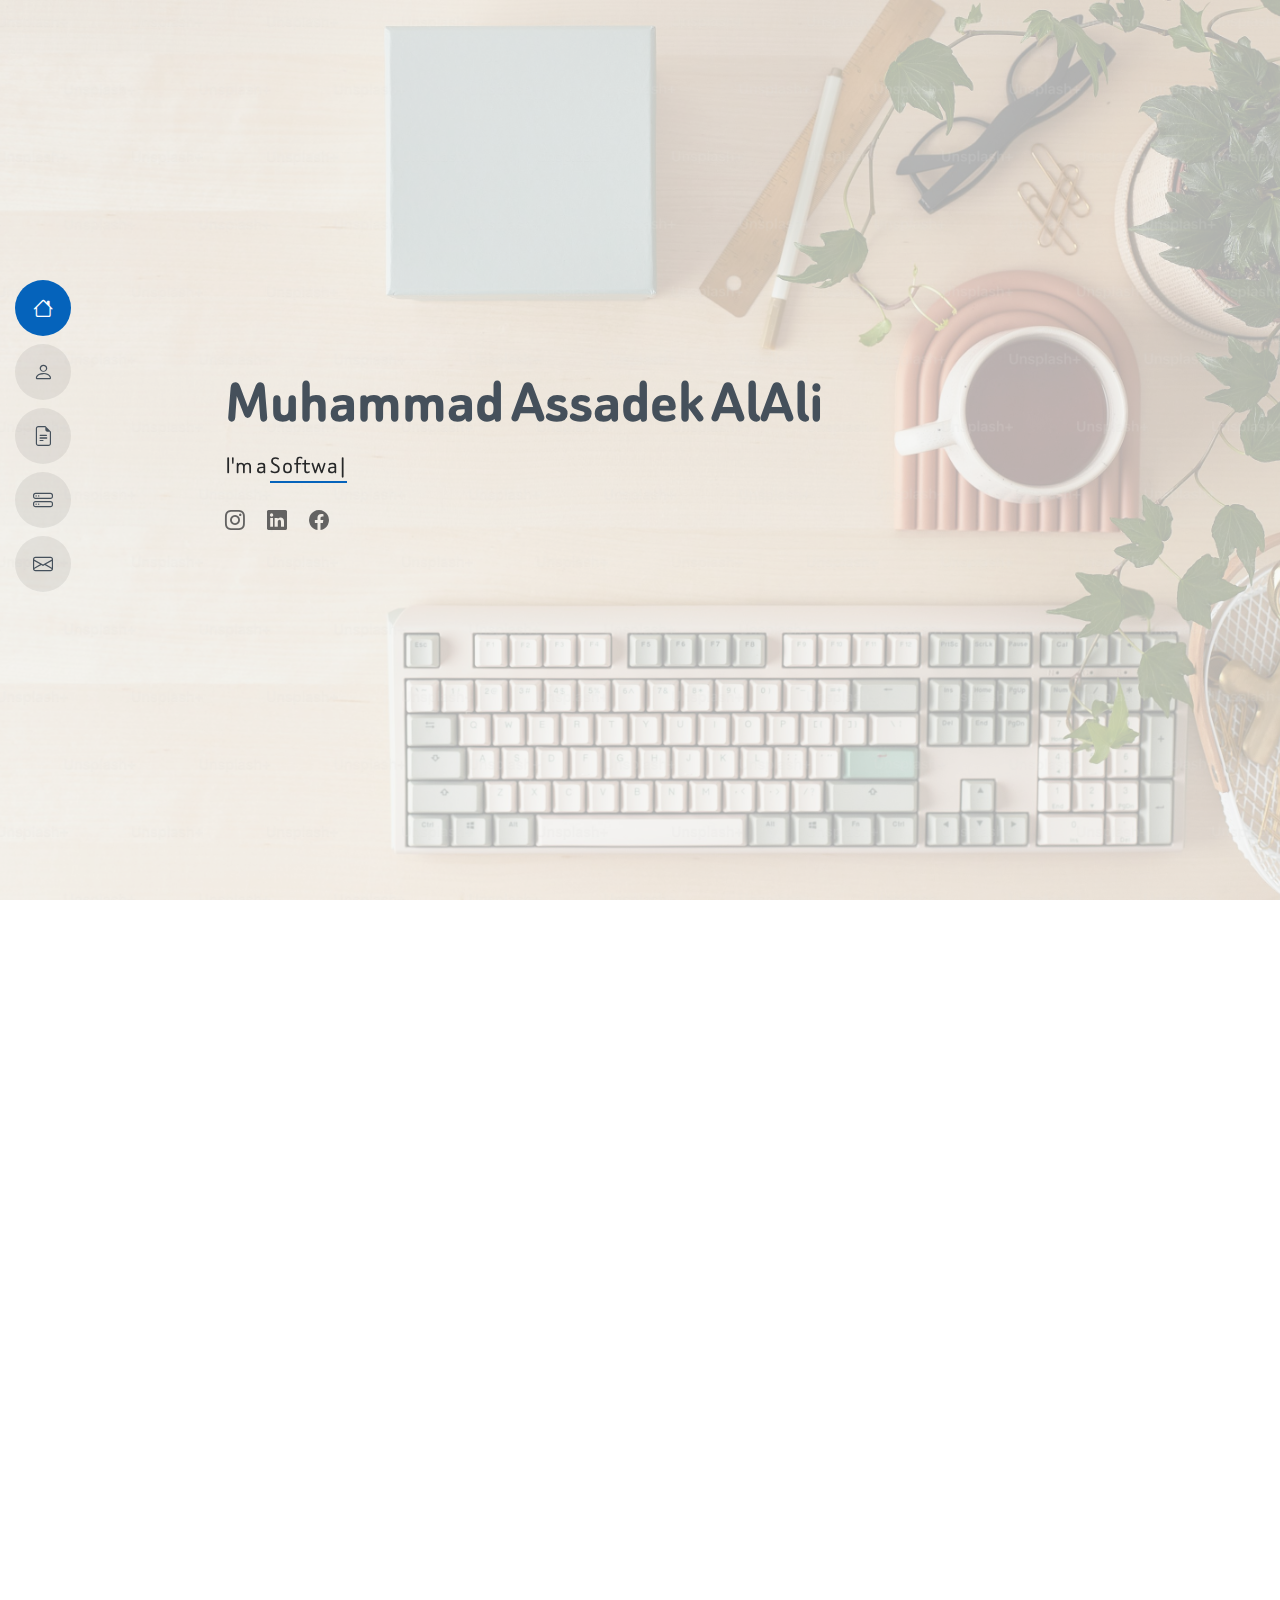
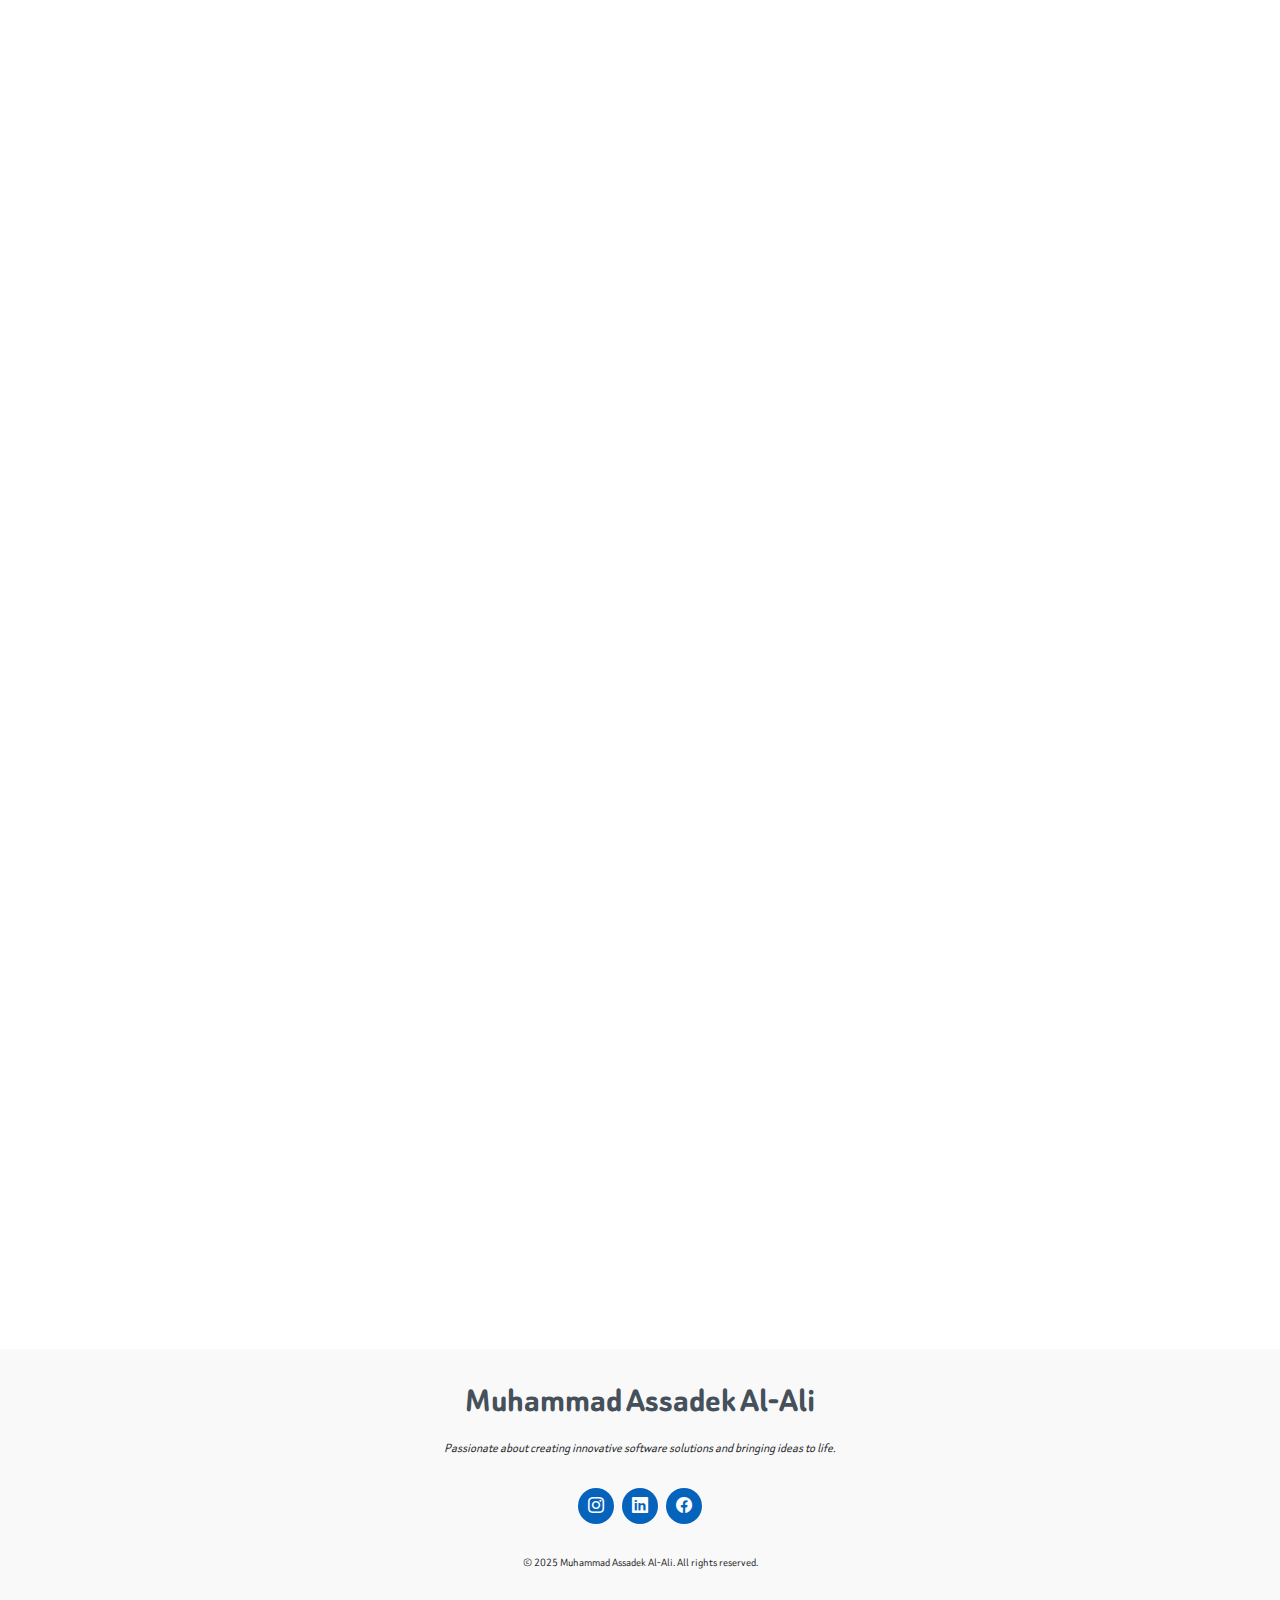
<file: index.html>
<!DOCTYPE html>
<html lang="en" dir="ltr" >

<head>
  <meta charset="utf-8">
  <meta content="width=device-width, initial-scale=1.0" name="viewport">
  <title>Mohammad Asadek's Resume</title>
  <meta content="" name="description">
  <meta content="" name="keywords">

  <!-- Fonts -->
  <link href="https://fonts.googleapis.com" rel="preconnect">
  <link href="https://fonts.gstatic.com" rel="preconnect" crossorigin>
  <link href="https://fonts.googleapis.com/css2?family=Beiruti:ital,wght@0,100;0,300;0,400;0,500;0,700;0,900;1,100;1,300;1,400;1,500;1,700;1,900&family=Roboto:ital,wght@0,100;0,300;0,400;0,500;0,700;0,900;1,100;1,300;1,400;1,500;1,700;1,900&family=Poppins:ital,wght@0,100;0,200;0,300;0,400;0,500;0,600;0,700;0,800;0,900;1,100;1,200;1,300;1,400;1,500;1,600;1,700;1,800;1,900&family=Raleway:ital,wght@0,100;0,200;0,300;0,400;0,500;0,600;0,700;0,800;0,900;1,100;1,200;1,300;1,400;1,500;1,600;1,700;1,800;1,900&display=swap" rel="stylesheet">

  <!-- Vendor CSS Files -->
  <link href="assets/vendor/bootstrap/css/bootstrap.min.css" rel="stylesheet">
  <link href="assets/vendor/bootstrap-icons/bootstrap-icons.css" rel="stylesheet">
  <link href="assets/vendor/aos/aos.css" rel="stylesheet">
  <link href="assets/vendor/glightbox/css/glightbox.min.css" rel="stylesheet">
  <link href="assets/vendor/swiper/swiper-bundle.min.css" rel="stylesheet">

  <!-- Main CSS File -->
  <link href="assets/css/main.css" rel="stylesheet">

</head>

<body class="index-page">

  <header id="header" class="header d-flex flex-column justify-content-center">

    <i class="header-toggle d-xl-none bi bi-list"></i>

    <nav id="navmenu" class="navmenu">
      <ul>
        <li><a href="#hero" class="active"><i class="bi bi-house navicon"></i><span>Home</span></a></li>
        <li><a href="#about"><i class="bi bi-person navicon"></i><span>About</span></a></li>
        <li><a href="#resume"><i class="bi bi-file-earmark-text navicon"></i><span>Resume</span></a></li>
        <li><a href="#services"><i class="bi bi-hdd-stack navicon"></i><span>Services</span></a></li>
        <li><a href="#contact"><i class="bi bi-envelope navicon"></i><span>Contact</span></a></li>
      </ul>
    </nav>

  </header>

  <main class="main">

    <!-- Hero Section -->
    <section id="hero" class="hero section light-background">

      <img src="assets/img/hero-bg.jpg" alt="">

      <div class="container" data-aos="zoom-out">
        <div class="row justify-content-center">
          <div class="col-lg-9">
            <h2>Muhammad Assadek AlAli </h2>
            <p>I'm a <span class="typed" data-typed-items="Software Developer, Web Developer, Mobile Developer, Desktop Developer"></span></p>
            <div class="social-links">
              <a href="https://www.instagram.com/moh_asadek" target="_blank"><i class="bi bi-instagram"></i></a>
              <a href="https://www.linkedin.com/in/sadiqiq" target="_blank"><i class="bi bi-linkedin"></i></a>
              <a href="https://www.facebook.com/SadiqAlIraq" target="_blank"><i class="bi bi-facebook"></i></a>
            </div>
          </div>
        </div>
      </div>

    </section><!-- /Hero Section -->

    <!-- About Section -->
    <section id="about" class="about section">

      <!-- Section Title -->
      <div class="container section-title" data-aos="fade-up">
        <h2>About</h2>
        <p>Hello! I'm Muhammad Assadek Al-Ali, a skilled Software Developer based in Najaf, Iraq. With over three years of experience, I specialize in building web, mobile, and desktop applications. I excel in coding, debugging, and system administration, consistently delivering high-quality solutions for my client. I'm committed to helping businesses achieve their goals through tailored software solutions. Let's connect and discuss how I can bring your project to life.</p>
      </div><!-- End Section Title -->

<div class="container" data-aos="fade-up" data-aos-delay="100">
    <div class="row gy-4 justify-content-center">
        <div class="col-lg-4 d-flex justify-content-center">
            <img src="assets/img/profile-img.jpg" class="img-fluid" alt="">
        </div>
        <div class="col-lg-8 content"><h2>Desktop, Mobile &amp; Web Developer.</h2>

            <div class="row">
              <div class="col-lg-6">
                <ul>
                  <li><i class="bi bi-chevron-right"></i> <strong>Website:</strong> <span>sadiqmh.github.io/MyPortfolio</span></li>
                  <li><i class="bi bi-chevron-right"></i> <strong>Phone:</strong> <span><a href="tel:+9647822544903">+964 782 254 4903</a></span></li>
                  <li><i class="bi bi-chevron-right"></i> <strong>City:</strong> <span>Najaf, Iraq</span></li>
                  <li><i class="bi bi-chevron-right"></i> <strong>Age:</strong> <span>25</span></li>
                </ul>
              </div>
              <div class="col-lg-6">
                <ul>
                  <li><i class="bi bi-chevron-right"></i> <strong>Degree:</strong> <span>Master</span></li>
                  <li><i class="bi bi-chevron-right"></i> <strong>Email:</strong> <span><a href="mailto:asadekm13@gmail.com">asadekm13@gmail.com</a></span></li>
                  <li><i class="bi bi-chevron-right"></i> <strong>Freelance:</strong> <span>Available</span></li>
                </ul>
              </div>
            </div>
            <p class="py-3"><!-- 
              Officiis eligendi itaque labore et dolorum mollitia officiis optio vero. Quisquam sunt adipisci omnis et ut. Nulla accusantium dolor incidunt officia tempore. Et eius omnis.
              Cupiditate ut dicta maxime officiis quidem quia. Sed et consectetur qui quia repellendus itaque neque.
            </p> -->
          </div>
        </div>

      </div>

    </section><!-- /About Section -->

    <!-- Skills Section -->
    <section id="skills" class="skills section">

      <!-- Section Title -->
      <div class="container section-title" data-aos="fade-up">
        <h2>Skills</h2>
     <!--    <p>Necessitatibus eius consequatur ex aliquid fuga eum quidem sint consectetur velit</p>
           --> </div><!-- End Section Title -->

      <div class="container" data-aos="fade-up" data-aos-delay="100">

        <div class="row skills-content skills-animation">

          <div class="col-lg-6">

            <div class="progress">
              <span class="skill"><span>Flutter</span> <i class="val">90%</i></span>
              <div class="progress-bar-wrap">
                <div class="progress-bar" role="progressbar" aria-valuenow="90" aria-valuemin="0" aria-valuemax="100"></div>
              </div>
            </div><!-- End Skills Item -->

            <div class="progress">
              <span class="skill"><span>Django</span> <i class="val">80%</i></span>
              <div class="progress-bar-wrap">
                <div class="progress-bar" role="progressbar" aria-valuenow="80" aria-valuemin="0" aria-valuemax="100"></div>
              </div>
            </div><!-- End Skills Item -->

            <div class="progress">
              <span class="skill"><span>React</span> <i class="val">85%</i></span>
              <div class="progress-bar-wrap">
                <div class="progress-bar" role="progressbar" aria-valuenow="85" aria-valuemin="0" aria-valuemax="100"></div>
              </div>
            </div><!-- End Skills Item -->

          </div>

          <div class="col-lg-6">

            <div class="progress">
              <span class="skill"><span>Mobile development</span> <i class="val">80%</i></span>
              <div class="progress-bar-wrap">
                <div class="progress-bar" role="progressbar" aria-valuenow="80" aria-valuemin="0" aria-valuemax="100"></div>
              </div>
            </div><!-- End Skills Item -->

            <div class="progress">
              <span class="skill"><span>Web development</span> <i class="val">90%</i></span>
              <div class="progress-bar-wrap">
                <div class="progress-bar" role="progressbar" aria-valuenow="90" aria-valuemin="0" aria-valuemax="100"></div>
              </div>
            </div><!-- End Skills Item -->

            <div class="progress">
              <span class="skill"><span>Desktop development</span> <i class="val">75%</i></span>
              <div class="progress-bar-wrap">
                <div class="progress-bar" role="progressbar" aria-valuenow="75" aria-valuemin="0" aria-valuemax="100"></div>
              </div>
            </div><!-- End Skills Item -->

          </div>

        </div>

      </div>

    </section><!-- /Skills Section -->

    <!-- Resume Section -->
    <section id="resume" class="resume section">

<!-- Section Title -->
<div class="container section-title" data-aos="fade-up">
  <h2>Resume</h2>
  <p>A concise overview of my educational background, skills, and professional experience. Dive in to learn more about my journey and achievements.</p>
</div><!-- End Section Title -->

      <div class="container">
        <div class="row">
          <div class="col-lg-6" data-aos="fade-up" data-aos-delay="100">
            <h3 class="resume-title">Summary</h3>
            <div class="resume-item pb-0">
              <h4>Muhammad Assadek Al-Ali</h4>
              <p><em>Experienced Software Developer with over three years of experience in developing web, mobile, and desktop applications. Strong skills in coding, debugging, and system administration.</em></p>
              <ul>
                <li>Najaf, Iraq</li>
                <li><a href="tel:+9647822544903">+964 782 254 4903</a></li>
                <li>asadekm13@gmail.com</li>
              </ul>
            </div><!-- End Resume Item -->
      
            <h3 class="resume-title">Courses</h3>
            <div class="resume-item"><h3 class="resume-title">Courses</h3>
            
                <ul>
                  <li><a href="https://www.coursera.org/account/accomplishments/records/UY3CM63RB3WD" target="_blank">Introduction to Embedded Systems Software and Development Environments</a></li>
                  <li><a href="https://www.coursera.org/account/accomplishments/specialization/4FTJUBDNSFPK" target="_blank">Object-Oriented Programming in Java</a></li>
                  <li><a href="https://www.coursera.org/account/accomplishments/records/XD8MFA9PESS2" target="_blank">Mathematical Thinking in Computer Science</a></li>
                  <li><a href="https://www.coursera.org/account/accomplishments/records/LYFSL7B3CUJK" target="_blank">Embedded Software and Hardware Architecture</a></li>
                  <li><a href="https://www.coursera.org/account/accomplishments/records/5P3UEAF79L3E" target="_blank">Object-Oriented Data Structures in C++</a></li>
                  <li><a href="https://www.coursera.org/account/accomplishments/records/27GYFSD67BKY" target="_blank">Git for Developers Using GitHub</a></li>
                  <li><a href="https://www.coursera.org/account/accomplishments/records/7T6UK8MWU8EA" target="_blank">Neural Networks and Deep Learning</a></li>
                </ul>
            </div><!-- End Resume Item -->
          </div>
      
          <div class="col-lg-6" data-aos="fade-up" data-aos-delay="200">
            <h3 class="resume-title">Professional Experience</h3>
            <div class="resume-item">
              <h4>Freelance Software Developer</h4>
              <h5>2023 - Present</h5>
              <p><em>Various Clients</em></p>
              <ul>
                <li>Developed and integrated applications using Flutter, Django, and React for various clients.</li>
                <li>Managed Linux server administration for freelance projects.</li>
                <li>Provided technical support and troubleshooting for client software and hardware issues.</li>
                <li>Achievements: Successfully completed a mobile app project that increased user engagement by 30%.</li>
              </ul>
            </div><!-- End Resume Item -->
      
            <div class="resume-item">
              <h4>Software Developer and System Administrator</h4>
              <h5>2021 - 2024</h5>
              <p><em>Al-Amal Medical Company, Najaf</em></p>
              <ul>
                <li>Developed and integrated applications using Flutter, Django, and React.</li>
                <li>Created and integrated Odoo modules with laboratory devices.</li>
                <li>Managed Linux server administration and ensured system reliability and efficiency.</li>
                <li>Contributed to technical support and troubleshooting for software and hardware issues.</li>
                <li>Achievements: Developed a mobile app with Flutter that increased user engagement by 30%.</li>
              </ul>
            </div><!-- End Resume Item -->
          </div>
        </div>
      </div>
      
      </section><!-- /Resume Section -->
    
<!-- Services Section -->
<section id="services" class="services section">

  <!-- Section Title -->
  <div class="container section-title" data-aos="fade-up">
    <h2>Services</h2>
    <p>Explore my diverse range of services designed to meet your business needs. From web development to system administration, I've got you covered.</p>
  </div><!-- End Section Title -->

  <div class="container">

    <div class="row gy-4">

      <div class="col-lg-4 col-md-6" data-aos="fade-up" data-aos-delay="100">
        <div class="service-item item-cyan position-relative">
          <div class="icon">
            <svg width="100" height="100" viewBox="0 0 600 600" xmlns="http://www.w3.org/2000/svg">
              <path stroke="none" stroke-width="0" fill="#f5f5f5" d=""></path>
            </svg>
            <i class="bi bi-code"></i>
          </div>
          <h3>Web Development</h3>
          <p>Building responsive and dynamic web applications using popular frameworks such as Django and React.</p>
        </div>
      </div><!-- End Service Item -->

      <div class="col-lg-4 col-md-6" data-aos="fade-up" data-aos-delay="200">
        <div class="service-item item-orange position-relative">
          <div class="icon">
            <svg width="100" height="100" viewBox="0 0 600 600" xmlns="http://www.w3.org/2000/svg">
              <path stroke="none" stroke-width="0" fill="#f5f5f5" d=""></path>
            </svg>
            <i class="bi bi-phone"></i>
          </div>
          <h3>Mobile App Development</h3>
          <p>Creating efficient and user-friendly mobile applications using Flutter for a seamless user experience.</p>
        </div>
      </div><!-- End Service Item -->

      <div class="col-lg-4 col-md-6" data-aos="fade-up" data-aos-delay="300">
        <div class="service-item item-teal position-relative">
          <div class="icon">
            <svg width="100" height="100" viewBox="0 0 600 600" xmlns="http://www.w3.org/2000/svg">
              <path stroke="none" stroke-width="0" fill="#f5f5f5" d=""></path>
            </svg>
            <i class="bi bi-display"></i>
          </div>
          <h3>Desktop Application Development</h3>
          <p>Developing robust and efficient desktop applications tailored to meet client requirements and enhance productivity.</p>
        </div>
      </div><!-- End Service Item -->

      <div class="col-lg-4 col-md-6" data-aos="fade-up" data-aos-delay="400">
        <div class="service-item item-red position-relative">
          <div class="icon">
            <svg width="100" height="100" viewBox="0 0 600 600" xmlns="http://www.w3.org/2000/svg">
              <path stroke="none" stroke-width="0" fill="#f5f5f5" d=""></path>
            </svg>
            <i class="bi bi-server"></i>
          </div>
          <h3>System Administration</h3>
          <p>Expertise in managing and maintaining Linux servers, ensuring system reliability and efficiency.</p>
        </div>
      </div><!-- End Service Item -->

      <div class="col-lg-4 col-md-6" data-aos="fade-up" data-aos-delay="500">
        <div class="service-item item-indigo position-relative">
          <div class="icon">
            <svg width="100" height="100" viewBox="0 0 600 600" xmlns="http://www.w3.org/2000/svg">
              <path stroke="none" stroke-width="0" fill="#f5f5f5" d=""></path>
            </svg>
            <i class="bi bi-cloud-upload"></i>
          </div>
          <h3>Cloud Integration</h3>
          <p>Offering cloud integration services to help businesses leverage the power of cloud computing for scalability and efficiency.</p>
        </div>
      </div><!-- End Service Item -->

      <div class="col-lg-4 col-md-6" data-aos="fade-up" data-aos-delay="600">
        <div class="service-item item-pink position-relative">
          <div class="icon">
            <svg width="100" height="100" viewBox="0 0 600 600" xmlns="http://www.w3.org/2000/svg">
              <path stroke="none" stroke-width="0" fill="#f5f5f5" d=""></path>
            </svg>
            <i class="bi bi-bar-chart"></i>
          </div>
          <h3>Data Analysis</h3>
          <p>Providing data analysis services to help businesses make informed decisions based on comprehensive data insights.</p>
        </div>
      </div><!-- End Service Item -->

    </div>

  </div>

</section><!-- /Services Section -->

<!-- Contact Section -->
<section id="contact" class="contact section">

  <!-- Section Title -->
  <div class="container section-title" data-aos="fade-up">
    <h2>Contact</h2>
    <p>Get in touch with me for project inquiries, collaboration opportunities, or just to say hello!</p>
  </div><!-- End Section Title -->

  <div class="container" data-aos="fade-up" data-aos-delay="100">

    <div class="row gy-4">

      <div class="col-lg-4">
        <div class="info-item d-flex" data-aos="fade-up" data-aos-delay="200">
          <i class="bi bi-geo-alt flex-shrink-0"></i>
          <div>
            <h3>Location</h3>
            <p>Najaf, Iraq</p>
          </div>
        </div><!-- End Info Item -->

        <div class="info-item d-flex" data-aos="fade-up" data-aos-delay="300">
          <i class="bi bi-telephone flex-shrink-0"></i>
          <div>
            <h3>Call Me</h3>
            <p><a href="tel:+9647822544903">+964 782 254 4903</a></p>
          </div>
        </div><!-- End Info Item -->

        <div class="info-item d-flex" data-aos="fade-up" data-aos-delay="400">
          <i class="bi bi-envelope flex-shrink-0"></i>
          <div>
            <h3>Email Me</h3>
              <p><a href="mailto:asadekm13@gmail.com">asadekm13@gmail.com</a></p>
          </div>
        </div><!-- End Info Item -->

      </div>

      <div class="col-lg-8">
        <form id="contact-form" data-aos="fade-up" data-aos-delay="200" onsubmit="sendEmail(event)">
          <div class="row gy-4">

            <div class="col-md-6">
              <input type="text" name="name" id="name" class="form-control" placeholder="Your Name" required>
            </div>

            <div class="col-md-6">
              <input type="email" name="email" id="email" class="form-control" placeholder="Your Email" required>
            </div>

            <div class="col-md-12">
              <input type="text" name="subject" id="subject" class="form-control" placeholder="Subject" required>
            </div>

            <div class="col-md-12">
              <textarea name="message" id="message" class="form-control" rows="6" placeholder="Message" required></textarea>
            </div>

            <div class="col-md-12 text-center">
              <div class="loading" style="display: none;">Loading</div>
              <div class="error-message" style="display: none;"></div>
              <div class="sent-message" style="display: none;">Your message has been sent. Thank you!</div>

              <button type="submit">Send Message</button>
            </div>

          </div>
        </form>
      </div><!-- End Contact Form -->

    </div>

  </div>

</section><!-- /Contact Section -->

<script type="text/javascript">
  function sendEmail(event) {
    event.preventDefault();
    document.querySelector('.loading').style.display = 'block';

    var name = document.getElementById('name').value;
    var email = document.getElementById('email').value;
    var subject = document.getElementById('subject').value;
    var message = document.getElementById('message').value;

    window.location.href = `mailto:asadekm13@gmail.com?subject=${encodeURIComponent(subject)}&body=Name: ${encodeURIComponent(name)}%0D%0AEmail: ${encodeURIComponent(email)}%0D%0A%0D%0A${encodeURIComponent(message)}`;

    document.querySelector('.loading').style.display = 'none';
    document.querySelector('.sent-message').style.display = 'block';
  }
</script>
  </main>
  <footer id="footer" class="footer position-relative light-background">
    <div class="container">
      <h3 class="sitename">Muhammad Assadek Al-Ali</h3>
      <p>Passionate about creating innovative software solutions and bringing ideas to life.</p>
      <div class="social-links d-flex justify-content-center">
        <a href="https://www.instagram.com/moh_asadek" target="_blank"><i class="bi bi-instagram"></i></a>
        <a href="https://www.linkedin.com/in/sadiqiq" target="_blank"><i class="bi bi-linkedin"></i></a>
        <a href="https://www.facebook.com/SadiqAlIraq" target="_blank"><i class="bi bi-facebook"></i></a>
      </div>
      <small class="d-block mt-3">&copy; 2025 Muhammad Assadek Al-Ali. All rights reserved.</small>
    </div>
  </footer>

  <!-- Scroll Top -->
  <a href="#" id="scroll-top" class="scroll-top d-flex align-items-center justify-content-center"><i class="bi bi-arrow-up-short"></i></a>

  <!-- Preloader -->
  <div id="preloader"></div>

  <!-- Vendor JS Files -->
  <script src="assets/vendor/bootstrap/js/bootstrap.bundle.min.js"></script>
  <script src="assets/vendor/php-email-form/validate.js"></script>
  <script src="assets/vendor/aos/aos.js"></script>
  <script src="assets/vendor/typed.js/typed.umd.js"></script>
  <script src="assets/vendor/purecounter/purecounter_vanilla.js"></script>
  <script src="assets/vendor/waypoints/noframework.waypoints.js"></script>
  <script src="assets/vendor/glightbox/js/glightbox.min.js"></script>
  <script src="assets/vendor/imagesloaded/imagesloaded.pkgd.min.js"></script>
  <script src="assets/vendor/isotope-layout/isotope.pkgd.min.js"></script>
  <script src="assets/vendor/swiper/swiper-bundle.min.js"></script>

  <!-- Main JS File -->
  <script src="assets/js/main.js"></script>

</body>

</html>
</file>
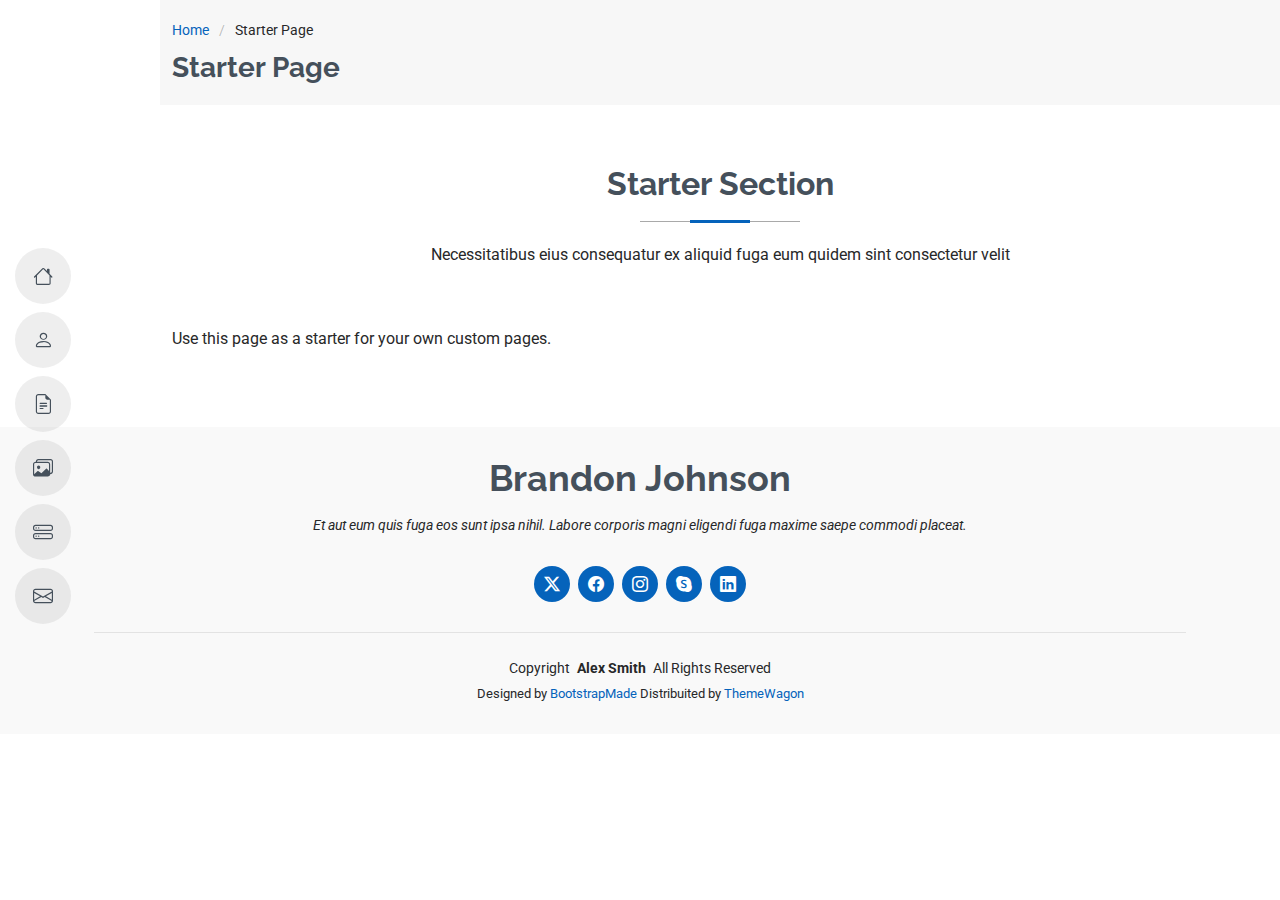
<file: starter-page.html>
<!DOCTYPE html>
<html lang="en">

<head>
  <meta charset="utf-8">
  <meta content="width=device-width, initial-scale=1.0" name="viewport">
  <title>Starter Page - MyResume Bootstrap Template</title>
  <meta content="" name="description">
  <meta content="" name="keywords">

  <!-- Favicons -->
  <link href="assets/img/favicon.png" rel="icon">
  <link href="assets/img/apple-touch-icon.png" rel="apple-touch-icon">

  <!-- Fonts -->
  <link href="https://fonts.googleapis.com" rel="preconnect">
  <link href="https://fonts.gstatic.com" rel="preconnect" crossorigin>
  <link href="https://fonts.googleapis.com/css2?family=Roboto:ital,wght@0,100;0,300;0,400;0,500;0,700;0,900;1,100;1,300;1,400;1,500;1,700;1,900&family=Poppins:ital,wght@0,100;0,200;0,300;0,400;0,500;0,600;0,700;0,800;0,900;1,100;1,200;1,300;1,400;1,500;1,600;1,700;1,800;1,900&family=Raleway:ital,wght@0,100;0,200;0,300;0,400;0,500;0,600;0,700;0,800;0,900;1,100;1,200;1,300;1,400;1,500;1,600;1,700;1,800;1,900&display=swap" rel="stylesheet">

  <!-- Vendor CSS Files -->
  <link href="assets/vendor/bootstrap/css/bootstrap.min.css" rel="stylesheet">
  <link href="assets/vendor/bootstrap-icons/bootstrap-icons.css" rel="stylesheet">
  <link href="assets/vendor/aos/aos.css" rel="stylesheet">
  <link href="assets/vendor/glightbox/css/glightbox.min.css" rel="stylesheet">
  <link href="assets/vendor/swiper/swiper-bundle.min.css" rel="stylesheet">

  <!-- Main CSS File -->
  <link href="assets/css/main.css" rel="stylesheet">

  <!-- =======================================================
  * Template Name: MyResume
  * Template URL: https://bootstrapmade.com/free-html-bootstrap-template-my-resume/
  * Updated: Jun 29 2024 with Bootstrap v5.3.3
  * Author: BootstrapMade.com
  * License: https://bootstrapmade.com/license/
  ======================================================== -->
</head>

<body class="starter-page-page">

  <header id="header" class="header d-flex flex-column justify-content-center">

    <i class="header-toggle d-xl-none bi bi-list"></i>

    <nav id="navmenu" class="navmenu">
      <ul>
        <li><a href="#hero"><i class="bi bi-house navicon"></i><span>Home</span></a></li>
        <li><a href="#about"><i class="bi bi-person navicon"></i><span>About</span></a></li>
        <li><a href="#resume"><i class="bi bi-file-earmark-text navicon"></i><span>Resume</span></a></li>
        <li><a href="#portfolio"><i class="bi bi-images navicon"></i><span>Portfolio</span></a></li>
        <li><a href="#services"><i class="bi bi-hdd-stack navicon"></i><span>Services</span></a></li>
        <li><a href="#contact"><i class="bi bi-envelope navicon"></i><span>Contact</span></a></li>
      </ul>
    </nav>

  </header>

  <main class="main">

    <!-- Page Title -->
    <div class="page-title" data-aos="fade">
      <div class="container">
        <nav class="breadcrumbs">
          <ol>
            <li><a href="index.html">Home</a></li>
            <li class="current">Starter Page</li>
          </ol>
        </nav>
        <h1>Starter Page</h1>
      </div>
    </div><!-- End Page Title -->

    <!-- Starter Section Section -->
    <section id="starter-section" class="starter-section section">

      <!-- Section Title -->
      <div class="container section-title" data-aos="fade-up">
        <h2>Starter Section</h2>
        <p>Necessitatibus eius consequatur ex aliquid fuga eum quidem sint consectetur velit</p>
      </div><!-- End Section Title -->

      <div class="container" data-aos="fade-up">
        <p>Use this page as a starter for your own custom pages.</p>
      </div>

    </section><!-- /Starter Section Section -->

  </main>

  <footer id="footer" class="footer position-relative light-background">
    <div class="container">
      <h3 class="sitename">Brandon Johnson</h3>
      <p>Et aut eum quis fuga eos sunt ipsa nihil. Labore corporis magni eligendi fuga maxime saepe commodi placeat.</p>
      <div class="social-links d-flex justify-content-center">
        <a href=""><i class="bi bi-twitter-x"></i></a>
        <a href=""><i class="bi bi-facebook"></i></a>
        <a href=""><i class="bi bi-instagram"></i></a>
        <a href=""><i class="bi bi-skype"></i></a>
        <a href=""><i class="bi bi-linkedin"></i></a>
      </div>
      <div class="container">
        <div class="copyright">
          <span>Copyright</span> <strong class="px-1 sitename">Alex Smith</strong> <span>All Rights Reserved</span>
        </div>
        <div class="credits">
          <!-- All the links in the footer should remain intact. -->
          <!-- You can delete the links only if you've purchased the pro version. -->
          <!-- Licensing information: https://bootstrapmade.com/license/ -->
          <!-- Purchase the pro version with working PHP/AJAX contact form: [buy-url] -->
          Designed by <a href="https://bootstrapmade.com/">BootstrapMade</a> Distribuited by <a href="https://themewagon.com">ThemeWagon</a>
        </div>
      </div>
    </div>
  </footer>

  <!-- Scroll Top -->
  <a href="#" id="scroll-top" class="scroll-top d-flex align-items-center justify-content-center"><i class="bi bi-arrow-up-short"></i></a>

  <!-- Preloader -->
  <div id="preloader"></div>

  <!-- Vendor JS Files -->
  <script src="assets/vendor/bootstrap/js/bootstrap.bundle.min.js"></script>
  <script src="assets/vendor/php-email-form/validate.js"></script>
  <script src="assets/vendor/aos/aos.js"></script>
  <script src="assets/vendor/typed.js/typed.umd.js"></script>
  <script src="assets/vendor/purecounter/purecounter_vanilla.js"></script>
  <script src="assets/vendor/waypoints/noframework.waypoints.js"></script>
  <script src="assets/vendor/glightbox/js/glightbox.min.js"></script>
  <script src="assets/vendor/imagesloaded/imagesloaded.pkgd.min.js"></script>
  <script src="assets/vendor/isotope-layout/isotope.pkgd.min.js"></script>
  <script src="assets/vendor/swiper/swiper-bundle.min.js"></script>

  <!-- Main JS File -->
  <script src="assets/js/main.js"></script>

</body>

</html>
</file>
<file: assets/css/main.css>
/**
* Template Name: MyResume
* Template URL: https://bootstrapmade.com/free-html-bootstrap-template-my-resume/
* Updated: Jun 29 2024 with Bootstrap v5.3.3
* Author: BootstrapMade.com
* License: https://bootstrapmade.com/license/
*/

/*--------------------------------------------------------------
# Font & Color Variables
# Help: https://bootstrapmade.com/color-system/
--------------------------------------------------------------*/
/* Fonts */
:root {
  --default-font: "Beiruti", "Roboto",  system-ui, -apple-system, "Segoe UI", Roboto, "Helvetica Neue", Arial, "Noto Sans", "Liberation Sans", sans-serif, "Apple Color Emoji", "Segoe UI Emoji", "Segoe UI Symbol", "Noto Color Emoji";
  --heading-font: "Beiruti", "Raleway",  sans-serif;
  --nav-font: "Poppins",  sans-serif;
}

/* Global Colors - The following color variables are used throughout the website. Updating them here will change the color scheme of the entire website */
:root { 
  --background-color: #ffffff; /* Background color for the entire website, including individual sections */
  --default-color: #272829; /* Default color used for the majority of the text content across the entire website */
  --heading-color: #45505b; /* Color for headings, subheadings and title throughout the website */
  --accent-color: #0563bb; /* Accent color that represents your brand on the website. It's used for buttons, links, and other elements that need to stand out */
  --surface-color: #ffffff; /* The surface color is used as a background of boxed elements within sections, such as cards, icon boxes, or other elements that require a visual separation from the global background. */
  --contrast-color: #ffffff; /* Contrast color for text, ensuring readability against backgrounds of accent, heading, or default colors. */
}

/* Nav Menu Colors - The following color variables are used specifically for the navigation menu. They are separate from the global colors to allow for more customization options */
:root {
  --nav-color: #45505b;  /* The default color of the main navmenu links */
  --nav-hover-color: #0563bb; /* Applied to main navmenu links when they are hovered over or active */
  --nav-mobile-background-color: #ffffff; /* Used as the background color for mobile navigation menu */
  --nav-dropdown-background-color: #ffffff; /* Used as the background color for dropdown items that appear when hovering over primary navigation items */
  --nav-dropdown-color: #212529; /* Used for navigation links of the dropdown items in the navigation menu. */
  --nav-dropdown-hover-color: #0563bb; /* Similar to --nav-hover-color, this color is applied to dropdown navigation links when they are hovered over. */
}

/* Color Presets - These classes override global colors when applied to any section or element, providing reuse of the sam color scheme. */

.light-background {
  --background-color: #f9f9f9;
  --surface-color: #ffffff;
}

.dark-background {
  --background-color: #060606;
  --default-color: #ffffff;
  --heading-color: #ffffff;
  --surface-color: #252525;
  --contrast-color: #ffffff;
}

/* Smooth scroll */
:root {
  scroll-behavior: smooth;
}

/*--------------------------------------------------------------
# General Styling & Shared Classes
--------------------------------------------------------------*/
body {
  color: var(--default-color);
  background-color: var(--background-color);
  font-family: var(--default-font);
}

a {
  color: var(--accent-color);
  text-decoration: none;
  transition: 0.3s;
}

a:hover {
  color: color-mix(in srgb, var(--accent-color), transparent 25%);
  text-decoration: none;
}

h1,
h2,
h3,
h4,
h5,
h6 {
  color: var(--heading-color);
  font-family: var(--heading-font);
}

/* PHP Email Form Messages
------------------------------*/
.php-email-form .error-message {
  display: none;
  background: #df1529;
  color: #ffffff;
  text-align: left;
  padding: 15px;
  margin-bottom: 24px;
  font-weight: 600;
}

.php-email-form .sent-message {
  display: none;
  color: #ffffff;
  background: #059652;
  text-align: center;
  padding: 15px;
  margin-bottom: 24px;
  font-weight: 600;
}

.php-email-form .loading {
  display: none;
  background: var(--surface-color);
  text-align: center;
  padding: 15px;
  margin-bottom: 24px;
}

.php-email-form .loading:before {
  content: "";
  display: inline-block;
  border-radius: 50%;
  width: 24px;
  height: 24px;
  margin: 0 10px -6px 0;
  border: 3px solid var(--accent-color);
  border-top-color: var(--surface-color);
  animation: php-email-form-loading 1s linear infinite;
}

@keyframes php-email-form-loading {
  0% {
    transform: rotate(0deg);
  }

  100% {
    transform: rotate(360deg);
  }
}

/*--------------------------------------------------------------
# Global Header
--------------------------------------------------------------*/
.header {
  color: var(--default-color);
  position: fixed;
  top: 0;
  left: 0;
  bottom: 0;
  padding: 0 15px;
  transition: all ease-in-out 0.3s;
  overflow-y: auto;
  z-index: 997;
  min-width: 200px;
}

@media (max-width: 1199px) {
  .header {
    background-color: var(--background-color);
    border-right: 1px solid color-mix(in srgb, var(--default-color), transparent 90%);
    width: 300px;
    left: -100%;
  }
}

@media (min-width: 1200px) and (max-width: 1600px) {
  .header~main {
    margin-left: 160px;
  }

  .header~main .hero {
    margin-left: -160px;
    width: 100vw;
  }
}

.header.header-show {
  left: 0;
}

.header .header-toggle {
  color: var(--contrast-color);
  background-color: var(--accent-color);
  font-size: 22px;
  display: flex;
  align-items: center;
  justify-content: center;
  width: 40px;
  height: 40px;
  border-radius: 50%;
  cursor: pointer;
  position: fixed;
  top: 15px;
  right: 15px;
  z-index: 9999;
  transition: background-color 0.3s;
}

.header .header-toggle:hover {
  color: var(--contrast-color);
  background-color: color-mix(in srgb, var(--accent-color) 90%, white 15%);
}

/*--------------------------------------------------------------
# Navigation Menu
--------------------------------------------------------------*/
.navmenu {
  padding: 0;
  z-index: 9997;
}

.navmenu ul {
  list-style: none;
  padding: 0 0 20px 0;
  margin: 0;
  width: 140px;
}

.navmenu a,
.navmenu a:focus {
  color: var(--nav-color);
  font-family: var(--nav-font);
  display: flex;
  align-items: center;
  padding: 10px 18px;
  margin-bottom: 8px;
  font-size: 15px;
  border-radius: 50px;
  background: color-mix(in srgb, var(--default-color), transparent 92%);
  height: 56px;
  width: 100%;
  overflow: hidden;
  transition: 0.3s;
}

.navmenu a i,
.navmenu a:focus i {
  font-size: 20px;
}

.navmenu a span,
.navmenu a:focus span {
  padding: 0 5px 0 7px;
}

@media (min-width: 992px) {

  .navmenu a,
  .navmenu a:focus {
    max-width: 56px;
  }

  .navmenu a span,
  .navmenu a:focus span {
    display: none;
  }
}

.navmenu a:hover,
.navmenu .active,
.navmenu .active:focus,
.navmenu li:hover>a {
  color: var(--contrast-color);
  background: var(--nav-hover-color);
}

.navmenu a:hover,
.navmenu li:hover>a {
  max-width: 100%;
  color: var(--contrast-color);
}

.navmenu a:hover span,
.navmenu li:hover>a span {
  display: block;
}

/*--------------------------------------------------------------
# Global Footer
--------------------------------------------------------------*/
.footer {
  color: var(--default-color);
  background-color: var(--background-color);
  font-size: 14px;
  text-align: center;
  padding: 30px 0;
  position: relative;
}

.footer h3 {
  font-size: 36px;
  font-weight: 700;
  position: relative;
  padding: 0;
  margin: 0 0 15px 0;
}

.footer p {
  font-size: 15;
  font-style: italic;
  padding: 0;
  margin: 0 0 30px 0;
}

.footer .social-links {
  margin: 0 0 30px 0;
}

.footer .social-links a {
  font-size: 16px;
  display: flex;
  align-items: center;
  justify-content: center;
  background: var(--accent-color);
  color: var(--contrast-color);
  line-height: 1;
  margin: 0 4px;
  border-radius: 50%;
  text-align: center;
  width: 36px;
  height: 36px;
  transition: 0.3s;
}

.footer .social-links a:hover {
  background: color-mix(in srgb, var(--accent-color), transparent 20%);
  text-decoration: none;
}

.footer .copyright {
  padding-top: 25px;
  border-top: 1px solid color-mix(in srgb, var(--default-color), transparent 90%);
}

.footer .credits {
  font-size: 13px;
  padding-top: 5px;
}

/*--------------------------------------------------------------
# Preloader
--------------------------------------------------------------*/
#preloader {
  position: fixed;
  inset: 0;
  z-index: 999999;
  overflow: hidden;
  background: var(--background-color);
  transition: all 0.6s ease-out;
}

#preloader:before {
  content: "";
  position: fixed;
  top: calc(50% - 30px);
  left: calc(50% - 30px);
  border: 6px solid #ffffff;
  border-color: var(--accent-color) transparent var(--accent-color) transparent;
  border-radius: 50%;
  width: 60px;
  height: 60px;
  animation: animate-preloader 1.5s linear infinite;
}

@keyframes animate-preloader {
  0% {
    transform: rotate(0deg);
  }

  100% {
    transform: rotate(360deg);
  }
}

/*--------------------------------------------------------------
# Scroll Top Button
--------------------------------------------------------------*/
.scroll-top {
  position: fixed;
  visibility: hidden;
  opacity: 0;
  right: 15px;
  bottom: -15px;
  z-index: 99999;
  background-color: var(--accent-color);
  width: 44px;
  height: 44px;
  border-radius: 50px;
  transition: all 0.4s;
}

.scroll-top i {
  font-size: 24px;
  color: var(--contrast-color);
  line-height: 0;
}

.scroll-top:hover {
  background-color: color-mix(in srgb, var(--accent-color), transparent 20%);
  color: var(--contrast-color);
}

.scroll-top.active {
  visibility: visible;
  opacity: 1;
  bottom: 15px;
}

/*--------------------------------------------------------------
# Disable aos animation delay on mobile devices
--------------------------------------------------------------*/
@media screen and (max-width: 768px) {
  [data-aos-delay] {
    transition-delay: 0 !important;
  }
}

/*--------------------------------------------------------------
# Global Page Titles & Breadcrumbs
--------------------------------------------------------------*/
.page-title {
  --background-color: color-mix(in srgb, var(--default-color), transparent 96%);
  color: var(--default-color);
  background-color: var(--background-color);
  padding: 20px 0;
  position: relative;
}

.page-title h1 {
  font-size: 28px;
  font-weight: 700;
  margin: 0;
}

.page-title .breadcrumbs ol {
  display: flex;
  flex-wrap: wrap;
  list-style: none;
  padding: 0 0 10px 0;
  margin: 0;
  font-size: 14px;
  font-weight: 400;
}

.page-title .breadcrumbs ol li+li {
  padding-left: 10px;
}

.page-title .breadcrumbs ol li+li::before {
  content: "/";
  display: inline-block;
  padding-right: 10px;
  color: color-mix(in srgb, var(--default-color), transparent 70%);
}

/*--------------------------------------------------------------
# Global Sections
--------------------------------------------------------------*/
section,
.section {
  color: var(--default-color);
  background-color: var(--background-color);
  padding: 60px 0;
  overflow: clip;
}

/*--------------------------------------------------------------
# Global Section Titles
--------------------------------------------------------------*/
.section-title {
  text-align: center;
  padding-bottom: 60px;
  position: relative;
}

.section-title h2 {
  font-size: 32px;
  font-weight: 700;
  margin-bottom: 20px;
  padding-bottom: 20px;
  position: relative;
}

.section-title h2:before {
  content: "";
  position: absolute;
  display: block;
  width: 160px;
  height: 1px;
  background: color-mix(in srgb, var(--default-color), transparent 60%);
  left: 0;
  right: 0;
  bottom: 1px;
  margin: auto;
}

.section-title h2::after {
  content: "";
  position: absolute;
  display: block;
  width: 60px;
  height: 3px;
  background: var(--accent-color);
  left: 0;
  right: 0;
  bottom: 0;
  margin: auto;
}

.section-title p {
  margin-bottom: 0;
}

/*--------------------------------------------------------------
# Hero Section
--------------------------------------------------------------*/
.hero {
  width: 100%;
  min-height: 100vh;
  position: relative;
  padding: 80px 0;
  display: flex;
  align-items: center;
  justify-content: center;
}

.hero img {
  position: absolute;
  inset: 0;
  display: block;
  width: 100%;
  height: 100%;
  object-fit: cover;
  z-index: 1;
}

.hero:before {
  content: "";
  background: color-mix(in srgb, var(--background-color), transparent 30%);
  position: absolute;
  inset: 0;
  z-index: 2;
}

.hero .container {
  position: relative;
  z-index: 3;
}

.hero h2 {
  margin: 0;
  font-size: 64px;
  font-weight: 700;
}

.hero p {
  margin: 5px 0 0 0;
  font-size: 26px;
}

.hero p span {
  letter-spacing: 1px;
  border-bottom: 2px solid var(--accent-color);
}

.hero .social-links {
  margin-top: 25px;
}

.hero .social-links a {
  font-size: 20px;
  display: inline-block;
  color: color-mix(in srgb, var(--default-color), transparent 30%);
  line-height: 1;
  margin-right: 20px;
  transition: 0.3s;
}

.hero .social-links a:hover {
  color: var(--accent-color);
}

@media (max-width: 768px) {
  .hero h2 {
    font-size: 32px;
  }

  .hero p {
    font-size: 20px;
  }
}

/*--------------------------------------------------------------
# About Section
--------------------------------------------------------------*/
.about .content h2 {
  font-weight: 700;
  font-size: 24px;
}

.about .content ul {
  list-style: none;
  padding: 0;
}

.about .content ul li {
  margin-bottom: 20px;
  display: flex;
  align-items: center;
}

.about .content ul strong {
  margin-right: 10px;
}

.about .content ul i {
  font-size: 16px;
  margin-right: 5px;
  color: var(--accent-color);
  line-height: 0;
}

/* Assuming your image has the class 'img-fluid' */
.img-fluid {
  border-radius: 50%;
  width: 250px; /* Adjust the width and height to your needs */
  height: 250px;
  object-fit: cover; /* Ensures the image maintains its aspect ratio */
}

/*--------------------------------------------------------------
# Stats Section
--------------------------------------------------------------*/
.stats i {
  background-color: var(--accent-color);
  color: var(--contrast-color);
  width: 54px;
  height: 54px;
  font-size: 24px;
  border-radius: 50px;
  display: inline-flex;
  align-items: center;
  justify-content: center;
  position: relative;
  z-index: 1;
}

.stats .stats-item {
  margin-top: 10px;
  width: 100%;
  position: relative;
  text-align: center;
  z-index: 0;
}

.stats .stats-item span {
  font-size: 36px;
  display: block;
  font-weight: 700;
  color: color-mix(in srgb, var(--default-color), transparent 20%);
}

.stats .stats-item p {
  padding: 0;
  margin: 0;
  color: color-mix(in srgb, var(--default-color), transparent 50%);
  font-size: 16px;
}

/*--------------------------------------------------------------
# Skills Section
--------------------------------------------------------------*/
.skills .progress {
  height: 60px;
  display: block;
  background: none;
  border-radius: 0;
}

.skills .progress .skill {
  color: var(--heading-color);
  padding: 0;
  margin: 0 0 6px 0;
  text-transform: uppercase;
  display: block;
  font-weight: 600;
  font-family: var(--heading-font);
}

.skills .progress .skill .val {
  float: right;
  font-style: normal;
}

.skills .progress-bar-wrap {
  background: color-mix(in srgb, var(--default-color), transparent 90%);
  height: 10px;
}

.skills .progress-bar {
  width: 1px;
  height: 10px;
  transition: 0.9s;
  background-color: var(--accent-color);
}

/*--------------------------------------------------------------
# Resume Section
--------------------------------------------------------------*/
.resume .resume-title {
  color: var(--heading-color);
  font-size: 26px;
  font-weight: 700;
  margin-top: 20px;
  margin-bottom: 20px;
}

.resume .resume-item {
  padding: 0 0 20px 20px;
  margin-top: -2px;
  border-left: 2px solid var(--accent-color);
  position: relative;
}

.resume .resume-item h4 {
  line-height: 18px;
  font-size: 18px;
  font-weight: 600;
  text-transform: uppercase;
  color: color-mix(in srgb, var(--default-color), transparent 20%);
  margin-bottom: 10px;
}

.resume .resume-item h5 {
  font-size: 16px;
  padding: 5px 15px;
  display: inline-block;
  font-weight: 600;
  margin-bottom: 10px;
}

.resume .resume-item ul {
  padding-left: 20px;
}

.resume .resume-item ul li {
  padding-bottom: 10px;
}

.resume .resume-item:last-child {
  padding-bottom: 0;
}

.resume .resume-item::before {
  content: "";
  position: absolute;
  width: 16px;
  height: 16px;
  border-radius: 50px;
  left: -9px;
  top: 0;
  background: var(--background-color);
  border: 2px solid var(--accent-color);
}

/*--------------------------------------------------------------
# Portfolio Section
--------------------------------------------------------------*/
.portfolio .portfolio-filters {
  padding: 0;
  margin: 0 auto 20px auto;
  list-style: none;
  text-align: center;
}

.portfolio .portfolio-filters li {
  cursor: pointer;
  display: inline-block;
  padding: 8px 20px 10px 20px;
  margin: 0;
  font-size: 15px;
  font-weight: 500;
  line-height: 1;
  margin-bottom: 5px;
  border-radius: 50px;
  transition: all 0.3s ease-in-out;
  font-family: var(--heading-font);
}

.portfolio .portfolio-filters li:hover,
.portfolio .portfolio-filters li.filter-active {
  color: var(--contrast-color);
  background-color: var(--accent-color);
}

.portfolio .portfolio-filters li:first-child {
  margin-left: 0;
}

.portfolio .portfolio-filters li:last-child {
  margin-right: 0;
}

@media (max-width: 575px) {
  .portfolio .portfolio-filters li {
    font-size: 14px;
    margin: 0 0 10px 0;
  }
}

.portfolio .portfolio-item {
  position: relative;
  overflow: hidden;
}

.portfolio .portfolio-item .portfolio-info {
  opacity: 0;
  position: absolute;
  left: 12px;
  right: 12px;
  bottom: -100%;
  z-index: 3;
  transition: all ease-in-out 0.5s;
  background: color-mix(in srgb, var(--background-color), transparent 10%);
  padding: 15px;
}

.portfolio .portfolio-item .portfolio-info h4 {
  font-size: 18px;
  font-weight: 600;
  padding-right: 50px;
}

.portfolio .portfolio-item .portfolio-info p {
  color: color-mix(in srgb, var(--default-color), transparent 30%);
  font-size: 14px;
  margin-bottom: 0;
  padding-right: 50px;
}

.portfolio .portfolio-item .portfolio-info .preview-link,
.portfolio .portfolio-item .portfolio-info .details-link {
  position: absolute;
  right: 50px;
  font-size: 24px;
  top: calc(50% - 14px);
  color: color-mix(in srgb, var(--default-color), transparent 30%);
  transition: 0.3s;
  line-height: 0;
}

.portfolio .portfolio-item .portfolio-info .preview-link:hover,
.portfolio .portfolio-item .portfolio-info .details-link:hover {
  color: var(--accent-color);
}

.portfolio .portfolio-item .portfolio-info .details-link {
  right: 14px;
  font-size: 28px;
}

.portfolio .portfolio-item:hover .portfolio-info {
  opacity: 1;
  bottom: 0;
}

/*--------------------------------------------------------------
# Services Section
--------------------------------------------------------------*/
.services .service-item {
  background-color: var(--surface-color);
  box-shadow: 0px 5px 90px 0px rgba(0, 0, 0, 0.1);
  height: 100%;
  padding: 60px 30px;
  text-align: center;
  transition: 0.3s;
  border-radius: 5px;
}

.services .service-item .icon {
  margin: 0 auto;
  width: 100px;
  height: 100px;
  display: flex;
  align-items: center;
  justify-content: center;
  transition: ease-in-out 0.3s;
  position: relative;
}

.services .service-item .icon i {
  font-size: 36px;
  transition: 0.5s;
  position: relative;
}

.services .service-item .icon svg {
  position: absolute;
  top: 0;
  left: 0;
}

.services .service-item .icon svg path {
  transition: 0.5s;
  fill: color-mix(in srgb, var(--default-color), transparent 95%);
}

.services .service-item h3 {
  font-weight: 700;
  margin: 10px 0 15px 0;
  font-size: 22px;
}

.services .service-item p {
  line-height: 24px;
  font-size: 14px;
  margin-bottom: 0;
}

.services .service-item:hover {
  box-shadow: 0px 5px 35px 0px rgba(0, 0, 0, 0.1);
}

.services .service-item.item-cyan i {
  color: #0dcaf0;
}

.services .service-item.item-cyan:hover .icon i {
  color: #fff;
}

.services .service-item.item-cyan:hover .icon path {
  fill: #0dcaf0;
}

.services .service-item.item-orange i {
  color: #fd7e14;
}

.services .service-item.item-orange:hover .icon i {
  color: #fff;
}

.services .service-item.item-orange:hover .icon path {
  fill: #fd7e14;
}

.services .service-item.item-teal i {
  color: #20c997;
}

.services .service-item.item-teal:hover .icon i {
  color: #fff;
}

.services .service-item.item-teal:hover .icon path {
  fill: #20c997;
}

.services .service-item.item-red i {
  color: #df1529;
}

.services .service-item.item-red:hover .icon i {
  color: #fff;
}

.services .service-item.item-red:hover .icon path {
  fill: #df1529;
}

.services .service-item.item-indigo i {
  color: #6610f2;
}

.services .service-item.item-indigo:hover .icon i {
  color: #fff;
}

.services .service-item.item-indigo:hover .icon path {
  fill: #6610f2;
}

.services .service-item.item-pink i {
  color: #f3268c;
}

.services .service-item.item-pink:hover .icon i {
  color: #fff;
}

.services .service-item.item-pink:hover .icon path {
  fill: #f3268c;
}

/*--------------------------------------------------------------
# Testimonials Section
--------------------------------------------------------------*/
.testimonials .testimonials-carousel,
.testimonials .testimonials-slider {
  overflow: hidden;
}

.testimonials .testimonial-item .testimonial-content {
  border-left: 3px solid var(--accent-color);
  padding-left: 30px;
}

.testimonials .testimonial-item .testimonial-img {
  border-radius: 50%;
  border: 4px solid var(--background-color);
  margin: 0 auto;
}

.testimonials .testimonial-item h3 {
  font-size: 20px;
  font-weight: bold;
  margin: 10px 0 5px 0;
}

.testimonials .testimonial-item h4 {
  font-size: 14px;
  color: color-mix(in srgb, var(--default-color), transparent 40%);
  margin: 0 0 10px 0;
}

.testimonials .testimonial-item .stars i {
  color: #ffc107;
  margin: 0 1px;
}

.testimonials .testimonial-item .quote-icon-left,
.testimonials .testimonial-item .quote-icon-right {
  color: color-mix(in srgb, var(--accent-color), transparent 50%);
  font-size: 26px;
  line-height: 0;
}

.testimonials .testimonial-item .quote-icon-left {
  display: inline-block;
  left: -5px;
  position: relative;
}

.testimonials .testimonial-item .quote-icon-right {
  display: inline-block;
  right: -5px;
  position: relative;
  top: 10px;
  transform: scale(-1, -1);
}

.testimonials .testimonial-item p {
  font-style: italic;
}

.testimonials .swiper-wrapper {
  height: auto;
}

.testimonials .swiper-pagination {
  margin-top: 30px;
  position: relative;
}

.testimonials .swiper-pagination .swiper-pagination-bullet {
  width: 12px;
  height: 12px;
  background-color: color-mix(in srgb, var(--default-color), transparent 85%);
  opacity: 1;
}

.testimonials .swiper-pagination .swiper-pagination-bullet-active {
  background-color: var(--accent-color);
}

/*--------------------------------------------------------------
# Contact Section
--------------------------------------------------------------*/
.contact .info-item+.info-item {
  margin-top: 40px;
}

.contact .info-item i {
  color: var(--accent-color);
  background: color-mix(in srgb, var(--accent-color), transparent 92%);
  font-size: 20px;
  width: 44px;
  height: 44px;
  display: flex;
  justify-content: center;
  align-items: center;
  border-radius: 50px;
  transition: all 0.3s ease-in-out;
  margin-right: 15px;
}

.contact .info-item h3 {
  padding: 0;
  font-size: 18px;
  font-weight: 700;
  margin-bottom: 5px;
}

.contact .info-item p {
  padding: 0;
  margin-bottom: 0;
  font-size: 14px;
}

.contact .info-item:hover i {
  background: var(--accent-color);
  color: var(--contrast-color);
}

.contact .php-email-form {
  height: 100%;
}

.contact .php-email-form input[type=text],
.contact .php-email-form input[type=email],
.contact .php-email-form textarea {
  font-size: 14px;
  padding: 10px 15px;
  box-shadow: none;
  border-radius: 0;
  color: var(--default-color);
  background-color: color-mix(in srgb, var(--background-color), transparent 50%);
  border-color: color-mix(in srgb, var(--default-color), transparent 80%);
}

.contact .php-email-form input[type=text]:focus,
.contact .php-email-form input[type=email]:focus,
.contact .php-email-form textarea:focus {
  border-color: var(--accent-color);
}

.contact .php-email-form input[type=text]::placeholder,
.contact .php-email-form input[type=email]::placeholder,
.contact .php-email-form textarea::placeholder {
  color: color-mix(in srgb, var(--default-color), transparent 70%);
}

.contact button[type=submit] {
  color: var(--contrast-color);
  background: var(--accent-color);
  border: 0;
  padding: 10px 30px;
  transition: 0.4s;
  border-radius: 50px;
}

.contact .php-email-form button[type=submit]:hover {
  background: color-mix(in srgb, var(--accent-color), transparent 25%);
}

/*--------------------------------------------------------------
# Portfolio Details Section
--------------------------------------------------------------*/
.portfolio-details .portfolio-details-slider img {
  width: 100%;
}

.portfolio-details .swiper-wrapper {
  height: auto;
}

.portfolio-details .swiper-button-prev,
.portfolio-details .swiper-button-next {
  width: 48px;
  height: 48px;
}

.portfolio-details .swiper-button-prev:after,
.portfolio-details .swiper-button-next:after {
  color: rgba(255, 255, 255, 0.8);
  background-color: rgba(0, 0, 0, 0.15);
  font-size: 24px;
  border-radius: 50%;
  width: 48px;
  height: 48px;
  display: flex;
  align-items: center;
  justify-content: center;
  transition: 0.3s;
}

.portfolio-details .swiper-button-prev:hover:after,
.portfolio-details .swiper-button-next:hover:after {
  background-color: rgba(0, 0, 0, 0.3);
}

@media (max-width: 575px) {

  .portfolio-details .swiper-button-prev,
  .portfolio-details .swiper-button-next {
    display: none;
  }
}

.portfolio-details .swiper-pagination {
  margin-top: 20px;
  position: relative;
}

.portfolio-details .swiper-pagination .swiper-pagination-bullet {
  width: 10px;
  height: 10px;
  background-color: color-mix(in srgb, var(--default-color), transparent 85%);
  opacity: 1;
}

.portfolio-details .swiper-pagination .swiper-pagination-bullet-active {
  background-color: var(--accent-color);
}

.portfolio-details .portfolio-info h3 {
  font-size: 22px;
  font-weight: 700;
  margin-bottom: 20px;
  padding-bottom: 20px;
  position: relative;
}

.portfolio-details .portfolio-info h3:after {
  content: "";
  position: absolute;
  display: block;
  width: 50px;
  height: 3px;
  background: var(--accent-color);
  left: 0;
  bottom: 0;
}

.portfolio-details .portfolio-info ul {
  list-style: none;
  padding: 0;
  font-size: 15px;
}

.portfolio-details .portfolio-info ul li {
  display: flex;
  flex-direction: column;
  padding-bottom: 15px;
}

.portfolio-details .portfolio-info ul strong {
  text-transform: uppercase;
  font-weight: 400;
  color: color-mix(in srgb, var(--default-color), transparent 50%);
  font-size: 14px;
}

.portfolio-details .portfolio-info .btn-visit {
  padding: 8px 40px;
  background: var(--accent-color);
  color: var(--contrast-color);
  border-radius: 50px;
  transition: 0.3s;
}

.portfolio-details .portfolio-info .btn-visit:hover {
  background: color-mix(in srgb, var(--accent-color), transparent 20%);
}

.portfolio-details .portfolio-description h2 {
  font-size: 26px;
  font-weight: 700;
  margin-bottom: 20px;
}

.portfolio-details .portfolio-description p {
  padding: 0;
}

.portfolio-details .portfolio-description .testimonial-item {
  padding: 30px 30px 0 30px;
  position: relative;
  background: color-mix(in srgb, var(--default-color), transparent 97%);
  margin-bottom: 50px;
}

.portfolio-details .portfolio-description .testimonial-item .testimonial-img {
  width: 90px;
  border-radius: 50px;
  border: 6px solid var(--background-color);
  float: left;
  margin: 0 10px 0 0;
}

.portfolio-details .portfolio-description .testimonial-item h3 {
  font-size: 18px;
  font-weight: bold;
  margin: 15px 0 5px 0;
  padding-top: 20px;
}

.portfolio-details .portfolio-description .testimonial-item h4 {
  font-size: 14px;
  color: #6c757d;
  margin: 0;
}

.portfolio-details .portfolio-description .testimonial-item .quote-icon-left,
.portfolio-details .portfolio-description .testimonial-item .quote-icon-right {
  color: color-mix(in srgb, var(--accent-color), transparent 50%);
  font-size: 26px;
  line-height: 0;
}

.portfolio-details .portfolio-description .testimonial-item .quote-icon-left {
  display: inline-block;
  left: -5px;
  position: relative;
}

.portfolio-details .portfolio-description .testimonial-item .quote-icon-right {
  display: inline-block;
  right: -5px;
  position: relative;
  top: 10px;
  transform: scale(-1, -1);
}

.portfolio-details .portfolio-description .testimonial-item p {
  font-style: italic;
  margin: 0 0 15px 0 0 0;
  padding: 0;
}

/*--------------------------------------------------------------
# Service Details Section
--------------------------------------------------------------*/
.service-details .service-box {
  padding: 20px;
  box-shadow: 0px 2px 20px rgba(0, 0, 0, 0.1);
}

.service-details .service-box+.service-box {
  margin-top: 30px;
}

.service-details .service-box h4 {
  font-size: 20px;
  font-weight: 700;
  border-bottom: 2px solid color-mix(in srgb, var(--default-color), transparent 92%);
  padding-bottom: 15px;
  margin-bottom: 15px;
}

.service-details .services-list a {
  color: color-mix(in srgb, var(--default-color), transparent 20%);
  background-color: color-mix(in srgb, var(--default-color), transparent 96%);
  display: flex;
  align-items: center;
  padding: 12px 15px;
  margin-top: 15px;
  transition: 0.3s;
}

.service-details .services-list a:first-child {
  margin-top: 0;
}

.service-details .services-list a i {
  font-size: 16px;
  margin-right: 8px;
  color: var(--accent-color);
}

.service-details .services-list a.active {
  color: var(--contrast-color);
  background-color: var(--accent-color);
}

.service-details .services-list a.active i {
  color: var(--contrast-color);
}

.service-details .services-list a:hover {
  background-color: color-mix(in srgb, var(--accent-color), transparent 95%);
  color: var(--accent-color);
}

.service-details .download-catalog a {
  color: var(--default-color);
  display: flex;
  align-items: center;
  padding: 10px 0;
  transition: 0.3s;
  border-top: 1px solid color-mix(in srgb, var(--default-color), transparent 90%);
}

.service-details .download-catalog a:first-child {
  border-top: 0;
  padding-top: 0;
}

.service-details .download-catalog a:last-child {
  padding-bottom: 0;
}

.service-details .download-catalog a i {
  font-size: 24px;
  margin-right: 8px;
  color: var(--accent-color);
}

.service-details .download-catalog a:hover {
  color: var(--accent-color);
}

.service-details .help-box {
  background-color: var(--accent-color);
  color: var(--contrast-color);
  margin-top: 30px;
  padding: 30px 15px;
}

.service-details .help-box .help-icon {
  font-size: 48px;
}

.service-details .help-box h4,
.service-details .help-box a {
  color: var(--contrast-color);
}

.service-details .services-img {
  margin-bottom: 20px;
}

.service-details h3 {
  font-size: 26px;
  font-weight: 700;
}

.service-details p {
  font-size: 15px;
}

.service-details ul {
  list-style: none;
  padding: 0;
  font-size: 15px;
}

.service-details ul li {
  padding: 5px 0;
  display: flex;
  align-items: center;
}

.service-details ul i {
  font-size: 20px;
  margin-right: 8px;
  color: var(--accent-color);
}

/*--------------------------------------------------------------
# Starter Section Section
--------------------------------------------------------------*/
.starter-section {
  /* Add your styles here */
}
</file>
